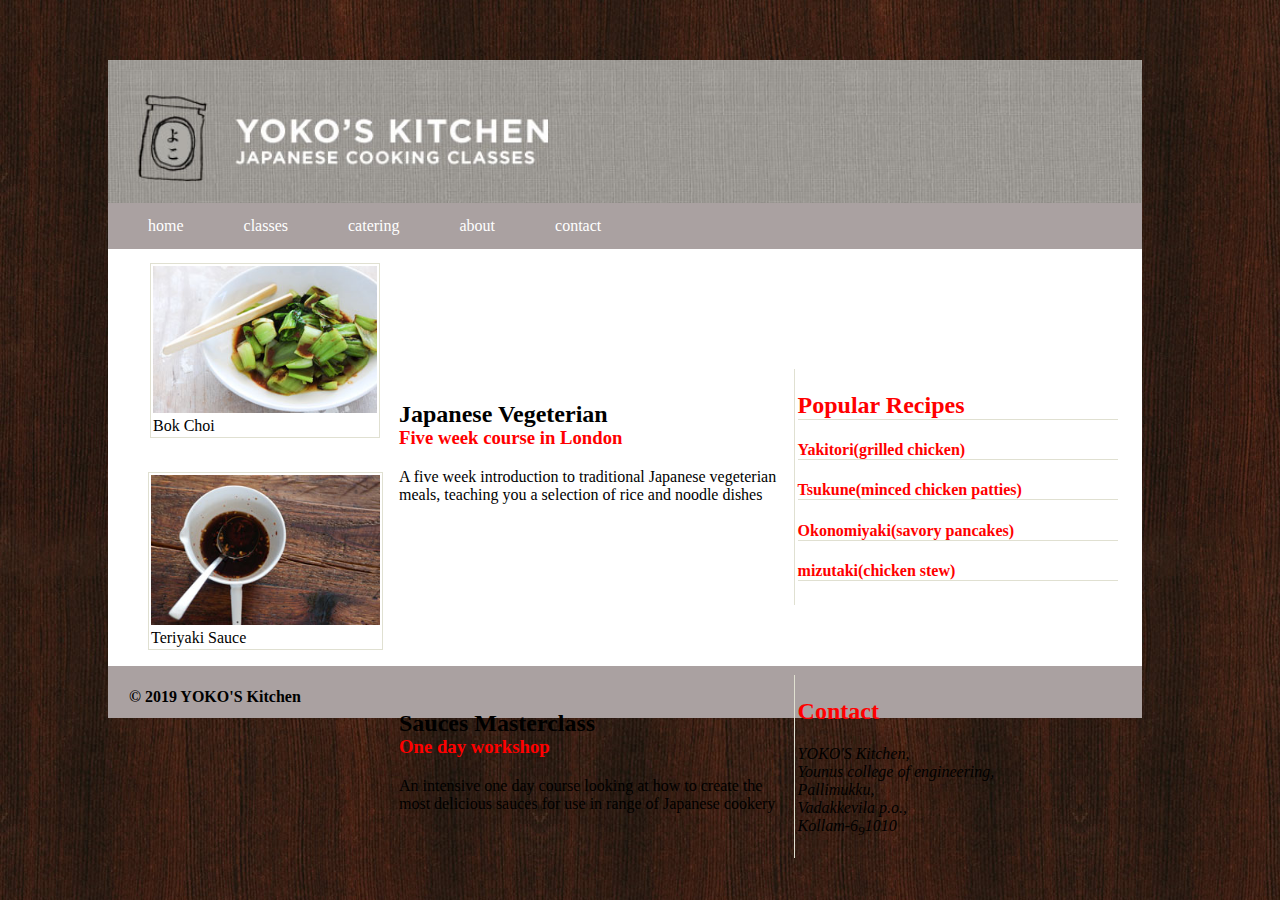
<file: casestudy2/index.html>
<!DOCTYPE html>
<html lang="en" dir="ltr">
  <head>
    <meta charset="utf-8">
    <title>Kitchen</title>
    <style>
      body {
      background-image: url('dark-wood.jpg');

      }

    .web{
           background-color:white;
           margin-top: 60px;
           margin-left: 100px;
           margin-right: 130px;
           margin-bottom: 18px;
         }

            img{
              width:100%;
               }

      .navbar {

          overflow: hidden;
         background-color: #aaa1a1;
         margin:-4px;
         width:100%;
         margin-left:0px;
         }

         .navbar a {

           margin-left:20px;
           float: left;
           display: block;
           color: white;
           text-align: center;
           padding: 14px 20px;
           text-decoration: none;
         }
         .navbar a:hover {
           background-color: #ddd;
           color: black;
         }

        .bok{

          color:black;
          padding:2px;
          width:30%;
          height:40%;
          border:1px solid #e0e0d1;
        }
.bo{
  color:black;
  padding:2px;
  width:80%;
  height:40%;
}

        .exp{
          position:absolute;
          left:30%;
         margin-top:-21px;
          width:30%;
          top:43%;
         padding:15px;
        }
         .sau{
           position:absolute;
           left:30%;

           width:30%;
           top:75%;
          padding:15px;
            }
        .ter{
          padding:2px;
          width:24%;
          height:50%;
          border:1px solid #e0e0d1;
          .teri{
            padding:2px;
            width:60%;
            height:50%;
          }
        }
        .hed{
          color:red;
          position:absolute;
          left:62%;
          heigth:20%;
          width:25%;
          top:41%;
         padding:3px;
         border-left:1px solid #e0e0d1;
        }
        .hed h4{
          border-bottom:1px solid #e0e0d1;
        }
        .hed h2{
            border-bottom:1px solid #e0e0d1;
        }
        .ad{
          position:absolute;
          left:62%;
          heigth:20%;
          width:30%;
          top:75%;
         padding:3px;
         border-left:1px solid #e0e0d1;
        }
         .footer {
           height:50px;
         padding: 1px;
         text-align:left;
         background-color:#aaa1a1;
       }

  </style>
  </head>
  <body>
    <div class="web">

      <img src="header.jpg" alt="head"/>
      <div class="navbar">
        <a href="#">home</a>
        <a href="#" target="blank">classes</a>
        <a href="#">catering</a>
        <a href="#">about</a>
        <a href="#">contact</a>
      </div>
<div class="bo">


      <figure>
        <div class="bok">
          <img src="bok-choi.jpg" alt="bok">
      <figcaption>Bok Choi</figcaption>

     </div>
     </figure>
     </div>
     <div class="exp">
       <h2>Japanese Vegeterian</h2>
       <h3 style="color:red; margin-top:-21px;  ">Five week course in London</h3>
       <p>A five week introduction to traditional Japanese vegeterian
       meals, teaching you a selection of rice and noodle dishes </p>
     </div>
     <div class="teri">
       <figure>
         <div class="ter">
           <img src="teriyaki.jpg" alt="teri">
         <figcaption>Teriyaki Sauce</figcaption>
         </div>
       </figure>
     </div>
  <div class="sau">
    <h2>Sauces Masterclass</h2>
    <h3 style="color:red; margin-top:-21px;"> One day workshop</h3>
    <p>An intensive one day course looking at how to create
    the most delicious sauces for use in range of Japanese cookery</p>
  </div>
  <div class=" hed">
    <h2>Popular Recipes</h2>
    <h4>Yakitori(grilled chicken)</h4>
    <h4>Tsukune(minced chicken patties)</h4>
    <h4>Okonomiyaki(savory pancakes)</h4>
    <h4>mizutaki(chicken stew)</h4>

  </div>


     <div class="ad">
       <h2 style="color:red">Contact</h2>
       <address>
         <p>YOKO'S Kitchen,<br>Younus college of engineering,
         <br>Pallimukku,<br>Vadakkevila p.o.,<br>Kollam-6<sub>9</sub>1010</p>
     </address>
     </div>

      <div class="footer">
      <h4 style="margin-left: 20px;">&copy 2019 YOKO'S Kitchen</h4>
      </div>

    </div>
 </body>
</html>
</file>
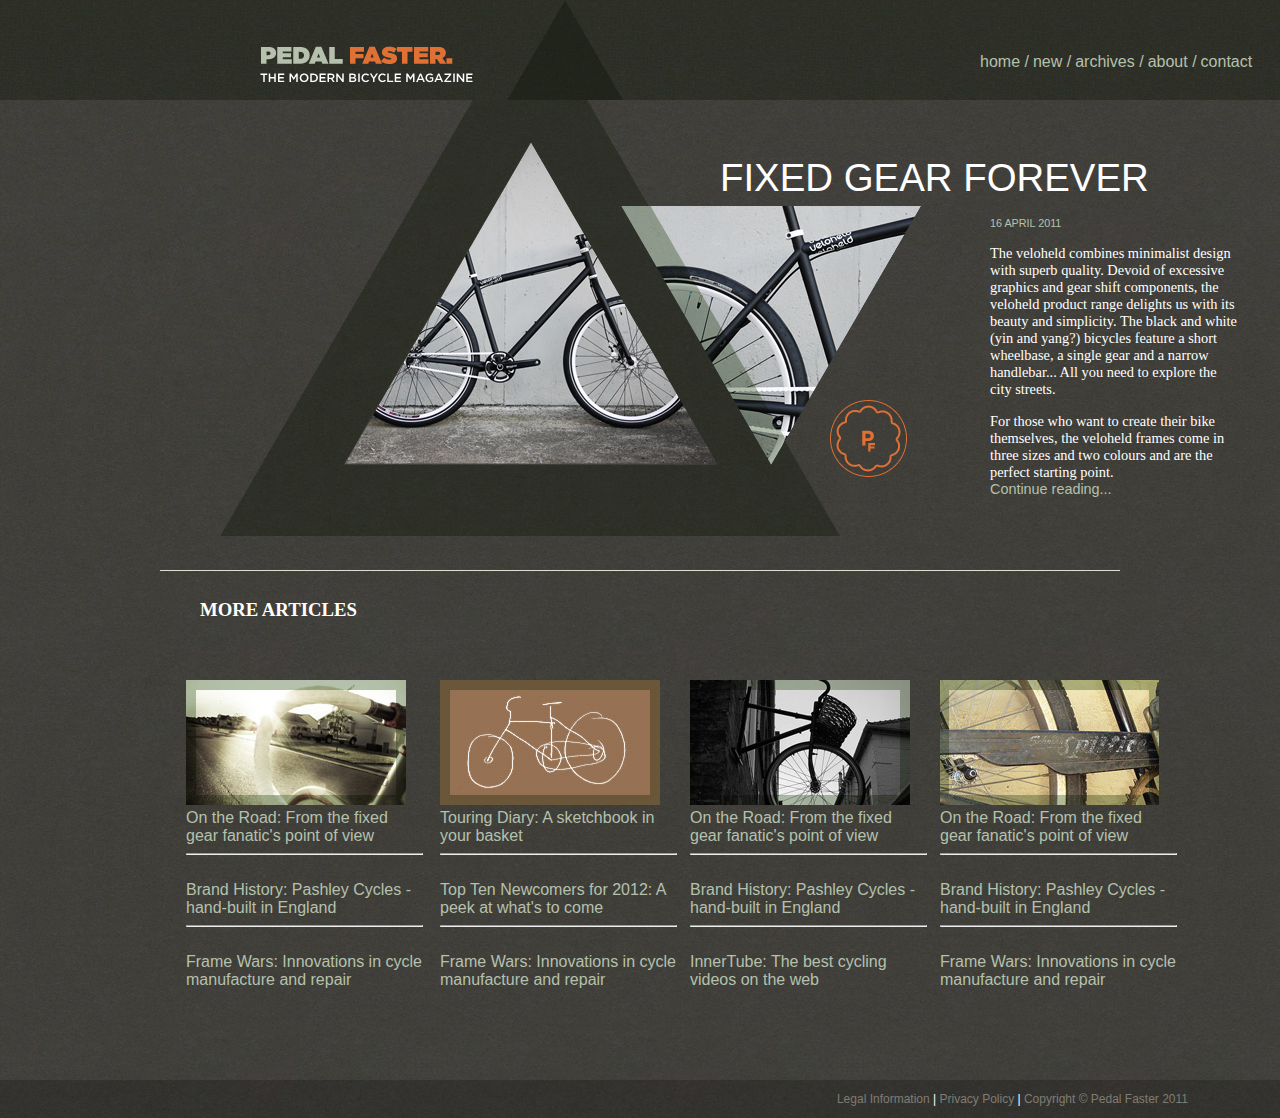
<file: casestudy5/index.html>
<!DOCTYPE html>
<html lang="en" dir="ltr">
<head>
  <meta charset="utf-8">
  <title> Grid</title>
  <style>
      @import url('https://fonts.googleapis.com/css?family=Open+Sans%7CQuicksand&display=swap');
    body {
      color: #ffffff;
      background: #413f3b url("bg.jpg");
      margin: 0px;
      text-align: center;
      }
      .header{
        background-image:url("bg-header.jpg");
				padding: 0px 0px 0px 0px;
				height: 100px;
				position: fixed;
				top: 0px;
				width: 100%;
				z-index: 50;
          }
          #lg{
            color: #ffffff;
      text-align: center;
      width: 216px;
      height: 37px;
      margin-bottom: 20px;
      left: 260px;
      position: absolute;
      top: 46px;
            }

            #he{
              color: #ffffff;
      text-align: center;
      width: 116px;
      height: 100px;
      position: absolute;
      left: 507px;
            }
      .ref{
         color: #ffffff;
         float: right;
         text-align: right;
         position: absolute;
         top: 53px;
         left: 980px;
         }

      a {
        color: #b5c1ad;
        text-decoration: none;
        font-family: Helvetica, Arial, sans-serif;
       }
      a:hover {
        color: #ffffff;
      }

      .triangle{
        color: #ffffff;
      width: 960px;
      margin: 0px auto;
      background-image: url("bg-triangle.png");
      background-repeat: no-repeat;
      background-position: 60px 1px;
      text-align: left;
      }

      .cycle{
        text-align: left;
      color: #ffffff;
      margin-left: auto;
      margin-right: auto;
      width: 960px;
      background-image: url("triangles.png");
      background-repeat: no-repeat;
      background-position: 184px 142px;
      height: 570px;
      border-bottom:1px solid #e0e0d1;
      }
       .fx{
        position:absolute;
        top:130px;
        left:720px;
        }
        .fx h1{
          color: #ffffff;
      text-align: left;
      font-family: QuicksandBook, Helvetica, Arial, sans-serif;
      font-weight: normal;
      text-transform: uppercase;
      font-size: 240%;

        }
      .para{
      position:absolute;
      top:205px;
      left:990px;
      width:250px;
      height:430px;

      color: #ffffff;
      font-family: Georgia, "Times New Roman", Times, serif;
      text-align: left;
      display: inline;
      float: left;
      clear: left;
      font-size: 90%;
      }
      #date{
      text-align: left;
      line-height: 1.4em;
      font-family: Arial, Helvetica, sans-serif;
      font-size: 75%;
      color: #b5c1ad;
      }


      .more{
         position: absolute;
         top: 580px;
         left:200px;
         width:1000px;
       }
      .more h3{
      position:absolute;

      }

      .box1{
      color: #ffffff;
      text-align: left;
      position: absolute;
      width: 237px;
      left: -14px;
      top: 100px;
      }
      .box2{
      color: #ffffff;
      text-align: left;
      position: absolute;
      width: 237px;
      left: 240px;
      top: 100px;
      }

      .box3{
      color: #ffffff;
      text-align: left;
      position: absolute;
      width: 237px;
      left: 490px;
      top: 100px;
      }


      .box4{
      color: #ffffff;
      text-align: left;
      position: absolute;
      width: 237px;
      left: 740px;
      top: 100px;
      }
      .footer {
      position:absolute;
      top:500px;
      margin-left:-202px;
      width:1350px;
      background: rgba(0, 0, 0, 0.2);

      }
      .footer p {
      font-family: Helvetica, Arial, sans-serif;
      font-size: 75%;
      text-align: right;
      padding-right:160px;
      }
      .footer a {
      color: #807c72;
      }

  </style>
</head>
<body>
  <div class="header">
    <div class="inside">
      <div class="logo">
        <img src="logo.png"   id="lg" alt="pedal" width="216" height="37">
        <img src="header-triangle.png" id="he" alt="" width="116" height="100" />
      </div>
      <div class="ref">
        <a href="#">home /</a>
        <a href="#">new /</a>
        <a href="#">archives /</a>
        <a href="#">about /</a>
        <a href="#">contact</a>
      </div>
    </div>
  </div>


  <div class="triangle">
    <div class="cycle">

    </div>
  </div>
  <div class="fx">
    <h1>Fixed Gear Forever</h1>
  </div>
  <div class="para">
    <p id="date">16 APRIL 2011</p>
      <p>The veloheld combines minimalist design with superb quality.
        Devoid of excessive graphics and gear shift components, the veloheld product range
        delights us with its beauty and simplicity.
        The black and white (yin and yang?) bicycles feature a short wheelbase,
        a single gear and a narrow handlebar... All you need to explore the city streets.</p>
      <p>For those who want to create their bike themselves, the veloheld frames
         come in three sizes and two colours and are the perfect starting point.<br>
        <a href="">Continue reading...</a></p>
    </div>


    <div class="more">

      <h3>MORE ARTICLES</h3><br>
      <div class="wrapper">
        <div class="box1">
          <img src="more1.jpg" alt=""> <br>
          <a href="#">On the Road: From the fixed gear fanatic's point of view</a>
          <hr><br>
          <a href="#">Brand History: Pashley Cycles - hand-built in England</a>
          <hr>
          <br>
          <a href="#">Frame Wars: Innovations in cycle manufacture and repair</a>
        </div>

        <div class="box2">
          <img src="more2.jpg" alt=""> <br>

          <a href="#">Touring Diary: A sketchbook in your basket</a>
          <hr>
          <br>
          <a href="#">Top Ten Newcomers for 2012: A peek at what's to come</a>
          <hr><br>
          <a href="#">Frame Wars: Innovations in cycle manufacture and repair</a>
        </div>

        <div class="box3">
          <img src="more3.jpg" alt=""> <br>

          <a href="#">On the Road: From the fixed gear fanatic's point of view</a>
          <hr>
          <br>
          <a href="#">Brand History: Pashley Cycles - hand-built in England</a>
          <hr>
          <br>
          <a href="#">InnerTube: The best cycling videos on the web</a>
        </div>
        <div class="box4">
          <img src="more4.jpg" alt=""> <br>
          <a href="#">On the Road: From the fixed gear fanatic's point of view</a>
          <hr>
          <br>
          <a href="#">Brand History: Pashley Cycles - hand-built in England</a>
          <hr>
          <br>
          <a href="#">Frame Wars: Innovations in cycle manufacture and repair</a>
        </div>
      </div>
      <div class="footer">
        <p class="grid_12"><a href="">Legal Information</a> |
          <a href="">Privacy Policy</a> |
          <a href="">Copyright &copy; Pedal Faster 2011</a></p>
        </div>


</body>
</html>
</file>
